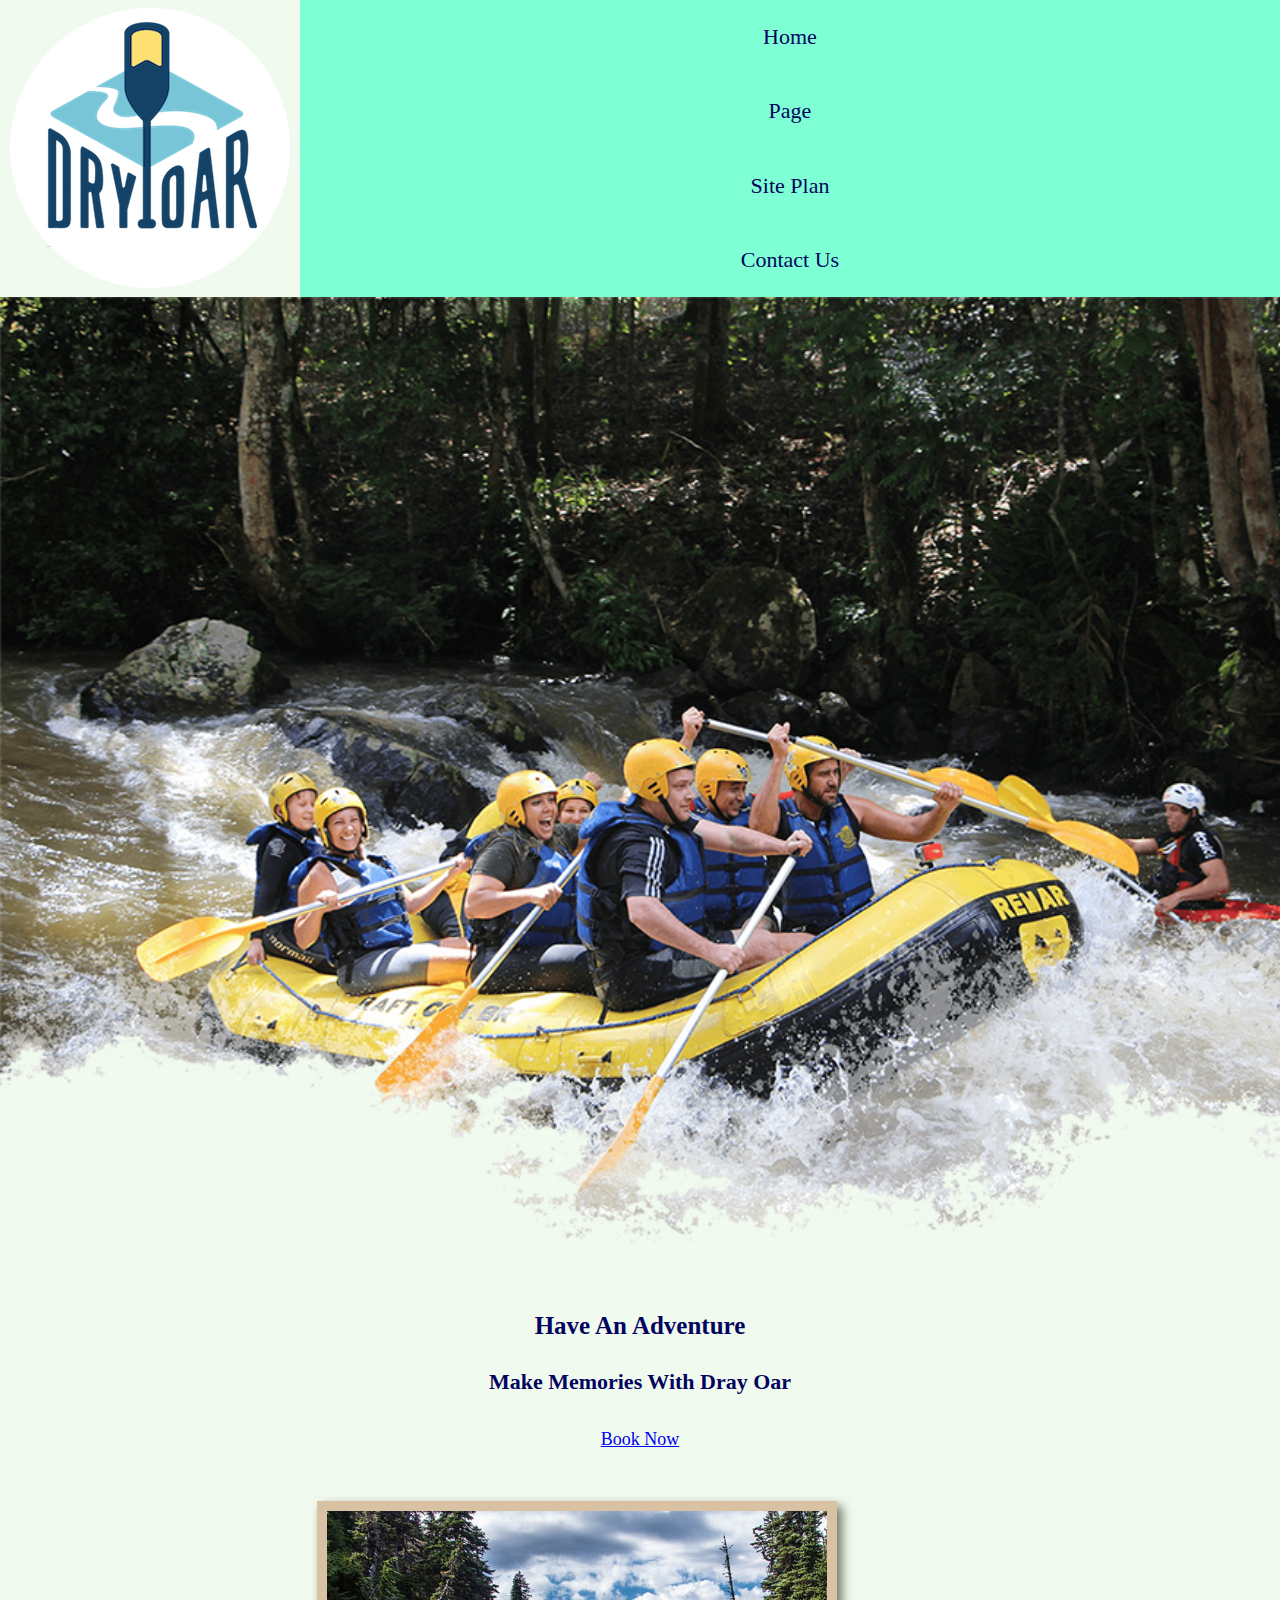
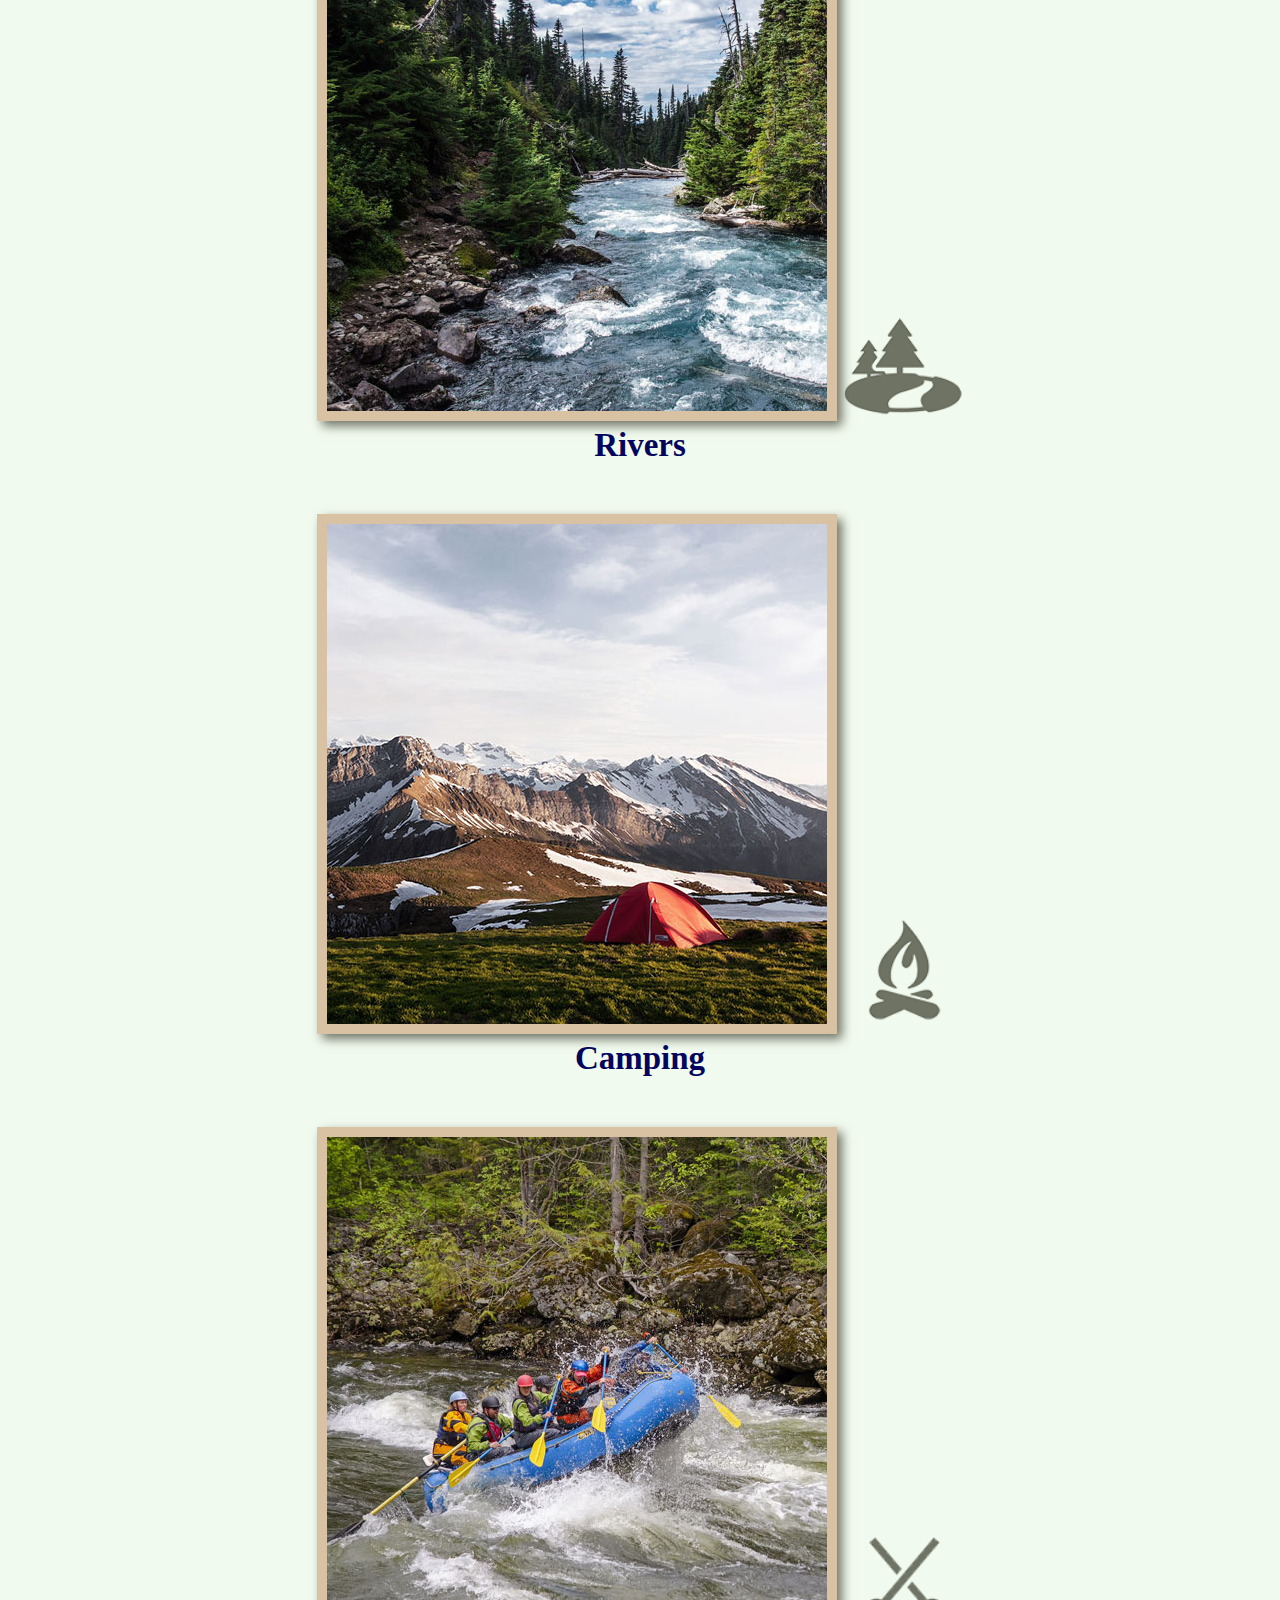
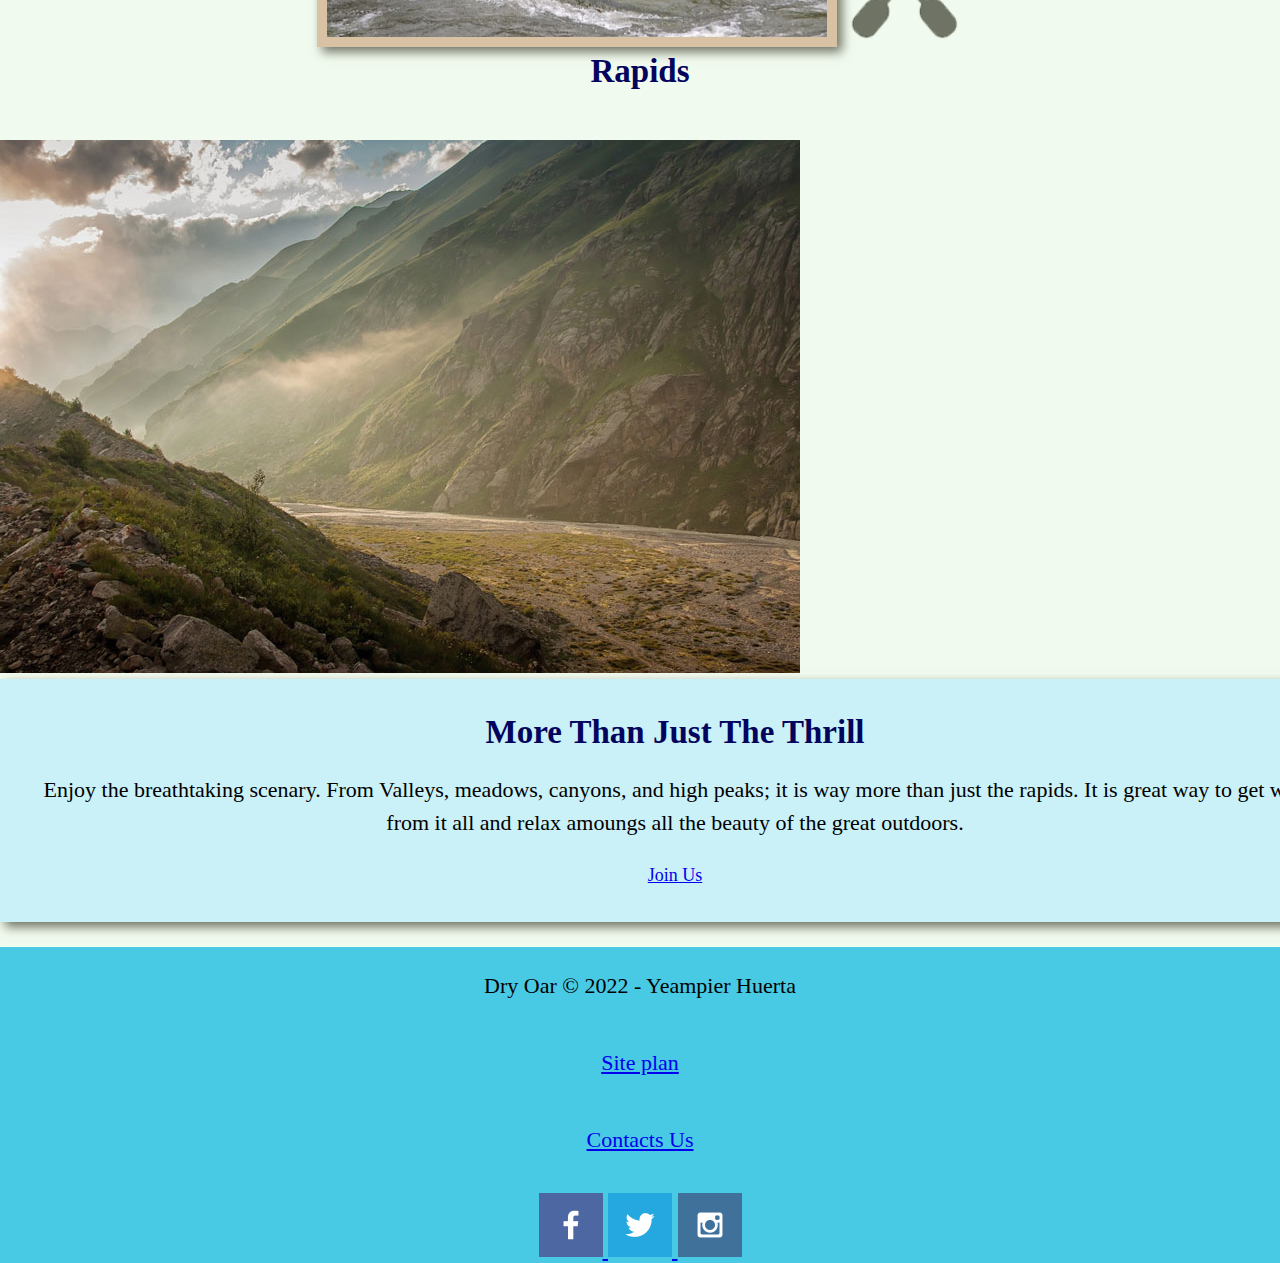
<file: index.html>
<!DOCTYPE html>
<html lang="en">    
<head>
    <meta charset="UTF-8">
    <meta http-equiv="X-UA-Compatible" content="IE=edge">
    <meta name="viewport" content="width=device-width, initial-scale=1.0">
    <title>Whitewater Rafting Vacations | Dry Oar boating | Home</title>
    <link type="text/css" rel="stylesheet" href="styles/styles.css" />
</head>

<body>
    <div class="content">
        <header>        
            <a id="logo_link" href="index.html">
            <img class="logo" src="images/logoprueba.png" alt="Dry Oar Logo">
        </a>
        <nav>
            <a href="index.html">Home</a>
            <a href="home.html">Page </a>
            <a href="site-plan-rafting.html">Site Plan</a>
            <a href="contactus.html">Contact Us</a>
        </nav>
</header>
<div id="hero">
    <div class="hero-box">
        <img id="hero-img" src="images/hero.png" alt="People enjoying white water rafting">
    </div>
    <section class="hero-msg">
        <h1 class="home-title"> Have An Adventure</h1>
        <h4>Make Memories With Dray Oar </h4>
        <div class='button-box'>
            <a class='book' href="rates.html">Book Now</a>
        </div>
    </section>
</div>  
<main class="home-grid">
    <section class="rivers-card">
        <img class="card-img" src="images/rivers.jpg" alt="river in forest">
        <img class="icon" src="images/river_icon.png" alt="river icon">
        <h2>Rivers</h2>
    </section>
    <section class="camping-card">
        <img class="card-img" src="images/camping.jpg" alt="tent in mountains">
        <img class="icon" src="images/fire_icon.png" alt="fire icon">
        <h2>Camping</h2>
    </section>
    <section class="rapids-card">
        <img class="card-img" src="images/rapids.jpg"  alt="rafting boat">
        <img class="icon" src="images/oars.png" alt="oars icon">    
        <h2>Rapids</h2>
    </section>
    <div id="background"></div>
    <img class="mountaing" src="images/mountains.jpg" alt="Misty mountaing">
    <section class="msg">
        <h2>More Than Just The Thrill</h2>
        <p>Enjoy the breathtaking scenary. From Valleys, meadows, canyons, and high peaks; it is way more than just the rapids. It is great way to get way from it all and relax amoungs all the beauty of the great outdoors.</p>
        <a class='join' href="river.html">Join Us</a>
    </section>
</main>
<footer>
    <p>Dry Oar &copy; 2022 - Yeampier Huerta </p>
    <p><a href="site-plan-rafting.html"> Site plan</a></p>
    <p><a href="contactus.html">Contacts Us</a></p>
    <div class="social">
        <a href="https://facebook.com" target="_blank">
            <img src="images/facebook.png" alt="fb icon">
        </a>
        <a href="https://twitter.com" target="_blank">
            <img src="images/twitter.png" alt="twitter icon">
        </a>
        <a href="https://instagram.com" target="_blank">
            <img src="images/instagram.png" alt="instagram icon">
        </a>
    </div>
</footer>
    </div>
</body>
</html>
</file>
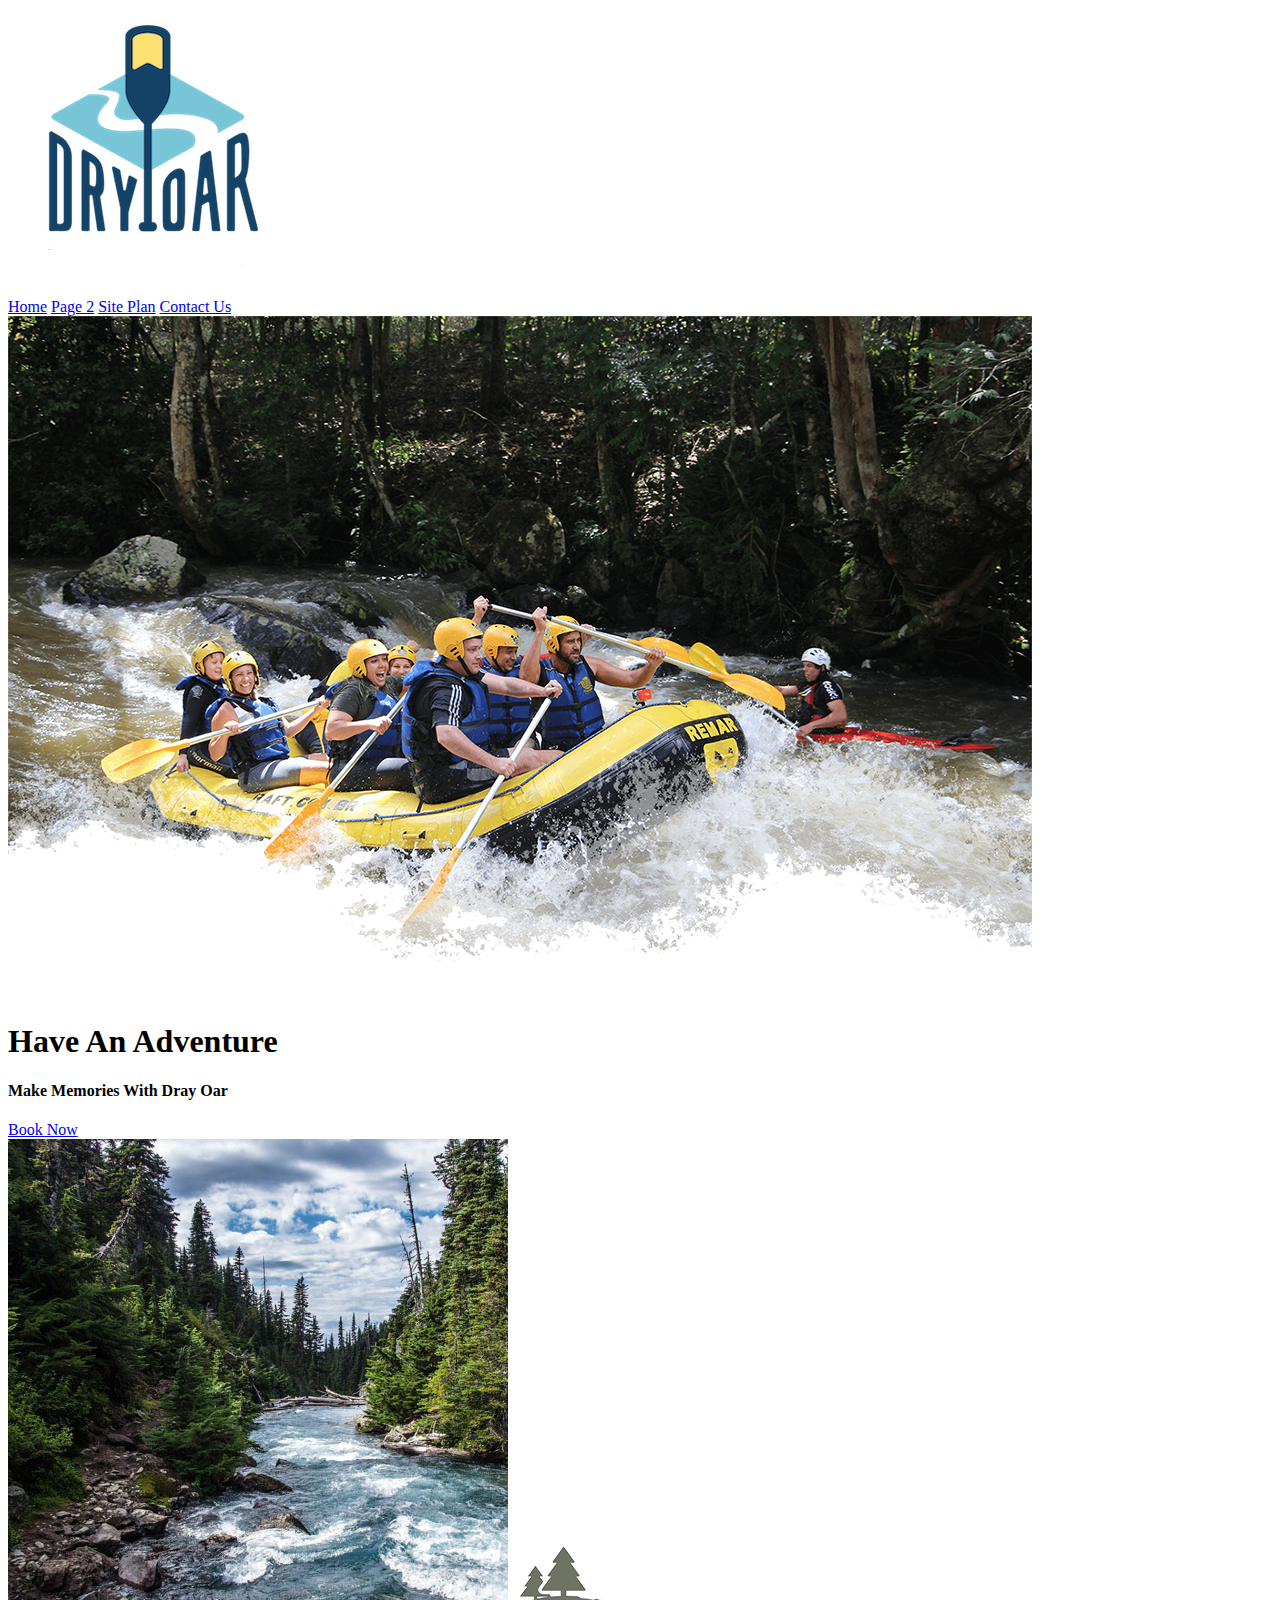
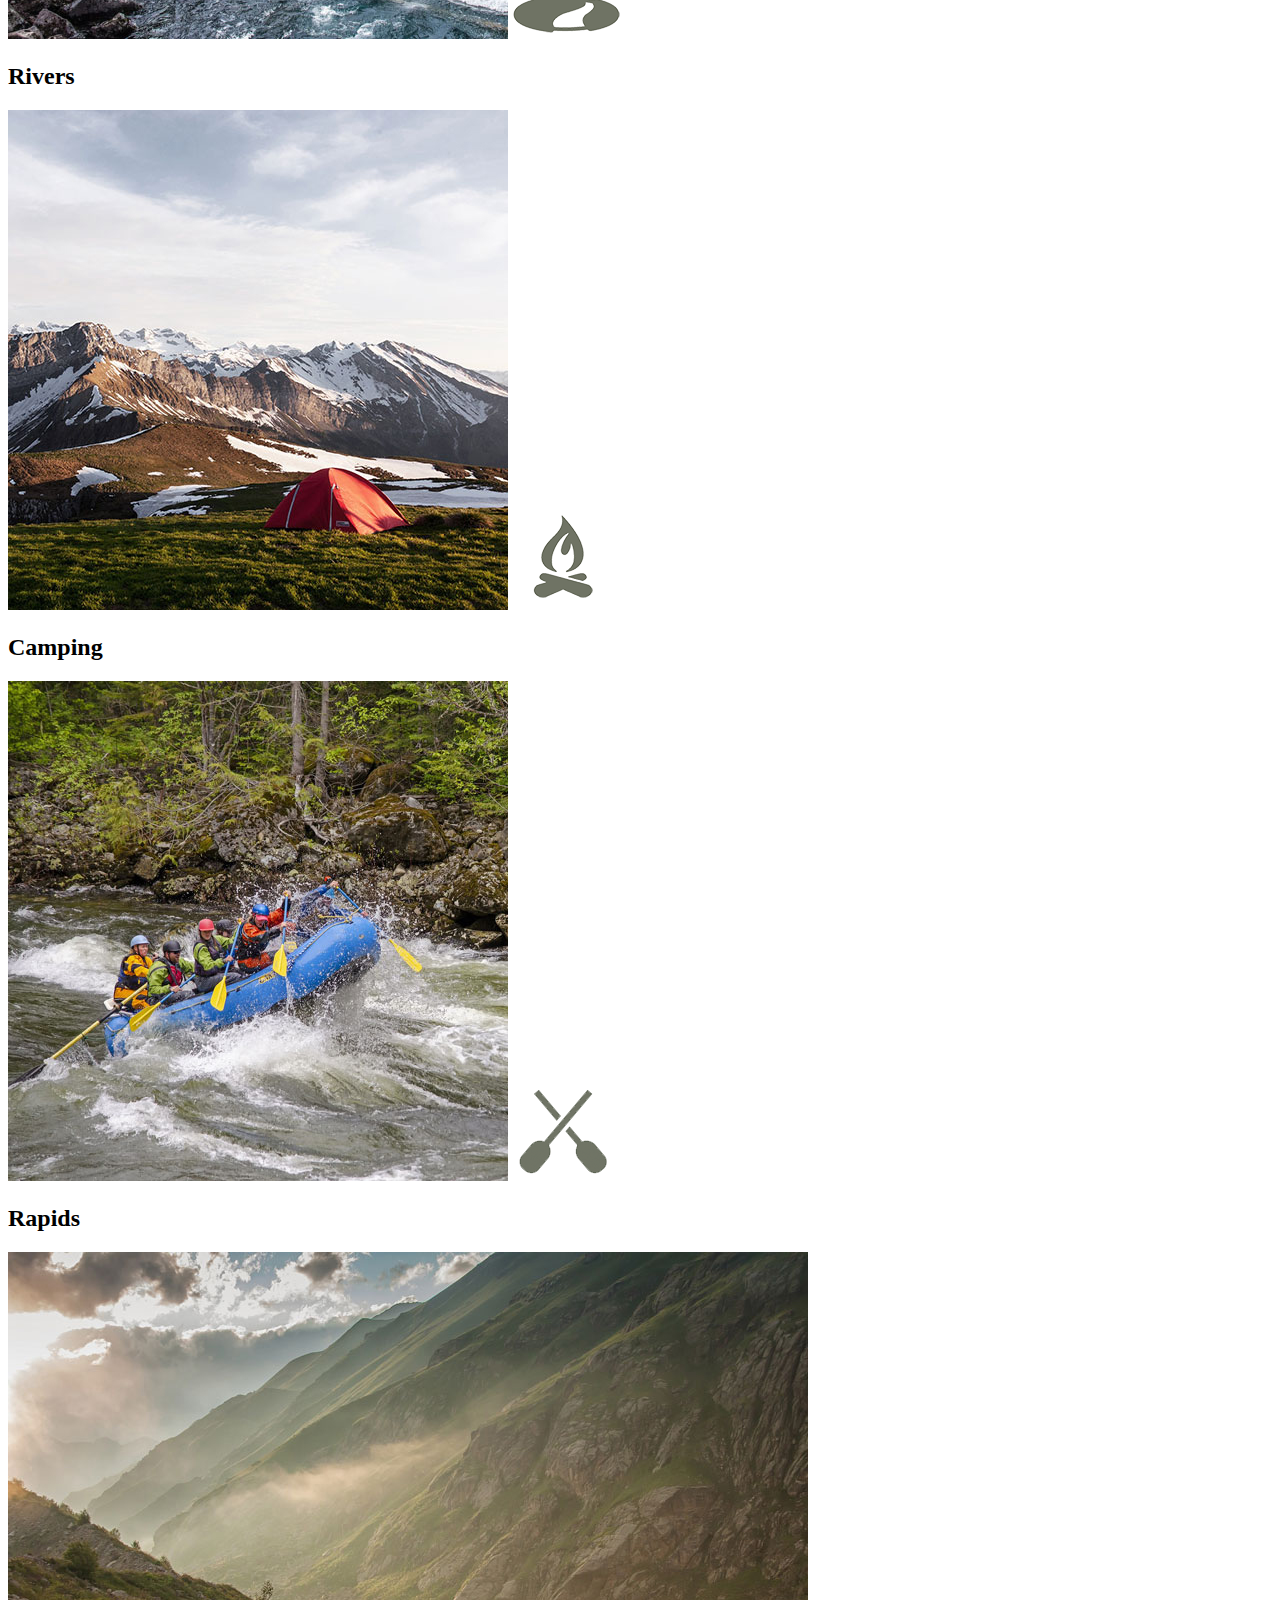
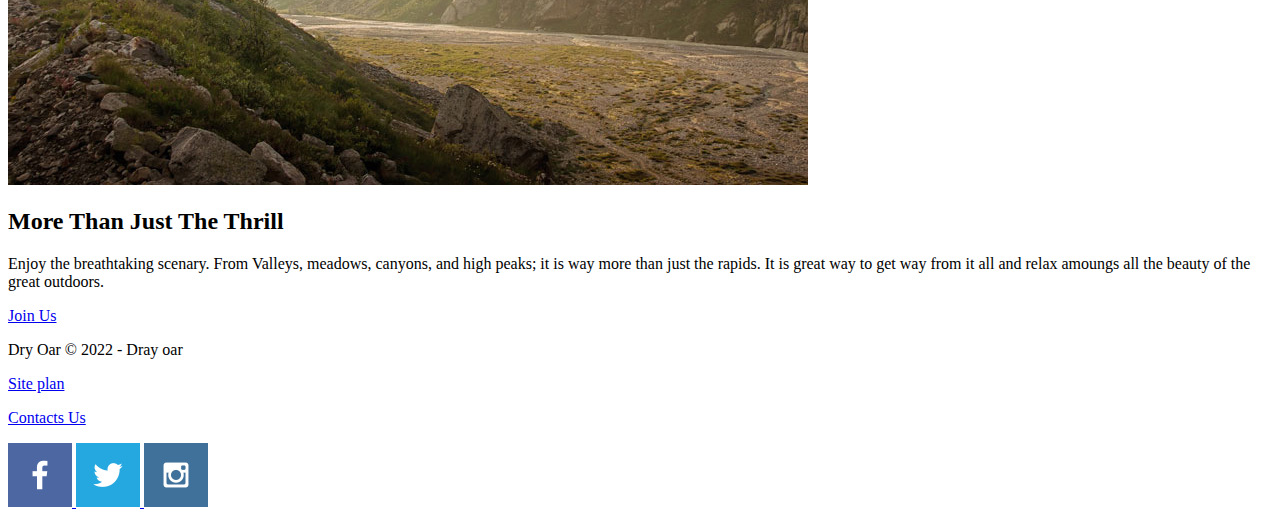
<file: home.html>
<!DOCTYPE html>
<html lang="en">
<head>
    <meta charset="UTF-8">
    <meta http-equiv="X-UA-Compatible" content="IE=edge">
    <meta name="viewport" content="width=device-width, initial-scale=1.0">
    <title>Whitewater Rafting Vacations | Dry Oar boating | Home</title>
</head>
<body>
    <div class="content">
    <header>
        <a id="logo_link" href="index.html">
            <img class="logo" src="images/logoprueba.png" alt="Dry Oar Logo">
        </a>
        <nav>
            <a href="index.html">Home</a>
            <a href="page.html">Page 2</a>
            <a href="site-plan-rafting.html">Site Plan</a>
            <a href="contactus.html">Contact Us</a>
        </nav>
    </header>
    <div id="hero">
        <div id="hero-box">
        <img id="hero-img" src="images/hero.png" alt="People enjoying white water rafting">
    </div>
    <section id="hero-msg">
        <h1 class="home-title"> Have An Adventure</h1>
        <h4>Make Memories With Dray Oar </h4>
        <div class='button-box'>
            <a class='book' href="rates.html">Book Now</a>
        </div>
    </section>
</div>
<main class="home-grid">
    <section class="rivers-card">
        <img class="card-img" src="images/rivers.jpg" alt="river in forest">
        <img class="icon" src="images/river_icon.png" alt="river icon">
        <h2>Rivers</h2>
    </section>
    <section class="camping-card">
        <img class="card-img" src="images/camping.jpg" alt="tent in mountains">
        <img class="icon" src="images/fire_icon.png" alt="fire icon">
        <h2>Camping</h2>
    </section>
    <section class="rapids-card">
        <img class="card-img" src="images/rapids.jpg" alt="rafting boat">
        <img class="icon" src="images/oars.png" alt="oars icon">    
        <h2>Rapids</h2>
    </section>
    <img class="mountaing" src="images/mountains.jpg" alt="Misty mountaing">
    <section class="msg">
        <h2>More Than Just The Thrill</h2>
        <p>Enjoy the breathtaking scenary. From Valleys, meadows, canyons, and high peaks; it is way more than just the rapids. It is great way to get way from it all and relax amoungs all the beauty of the great outdoors.</p>
        <a class='join' href="river.html">Join Us</a>
    </section>
</main>
<footer>
    <p>Dry Oar &copy; 2022 - Dray oar </p>
    <p><a href="site-plan-rafting.html"> Site plan</a></p>
    <p><a href="contactus.html">Contacts Us</a></p>
    <div class="social">
        <a href="https://facebook.com">
            <img src="images/facebook.png" alt="fb icon">
        </a>
        <a href="https://twitter.com">
            <img src="images/twitter.png" alt="twitter icon">
        </a>
        <a href="https://instagram.com">
            <img src="images/instagram.png" alt="instagram icon">
        </a>
    </div>
</footer>
</body>
</html>
</file>
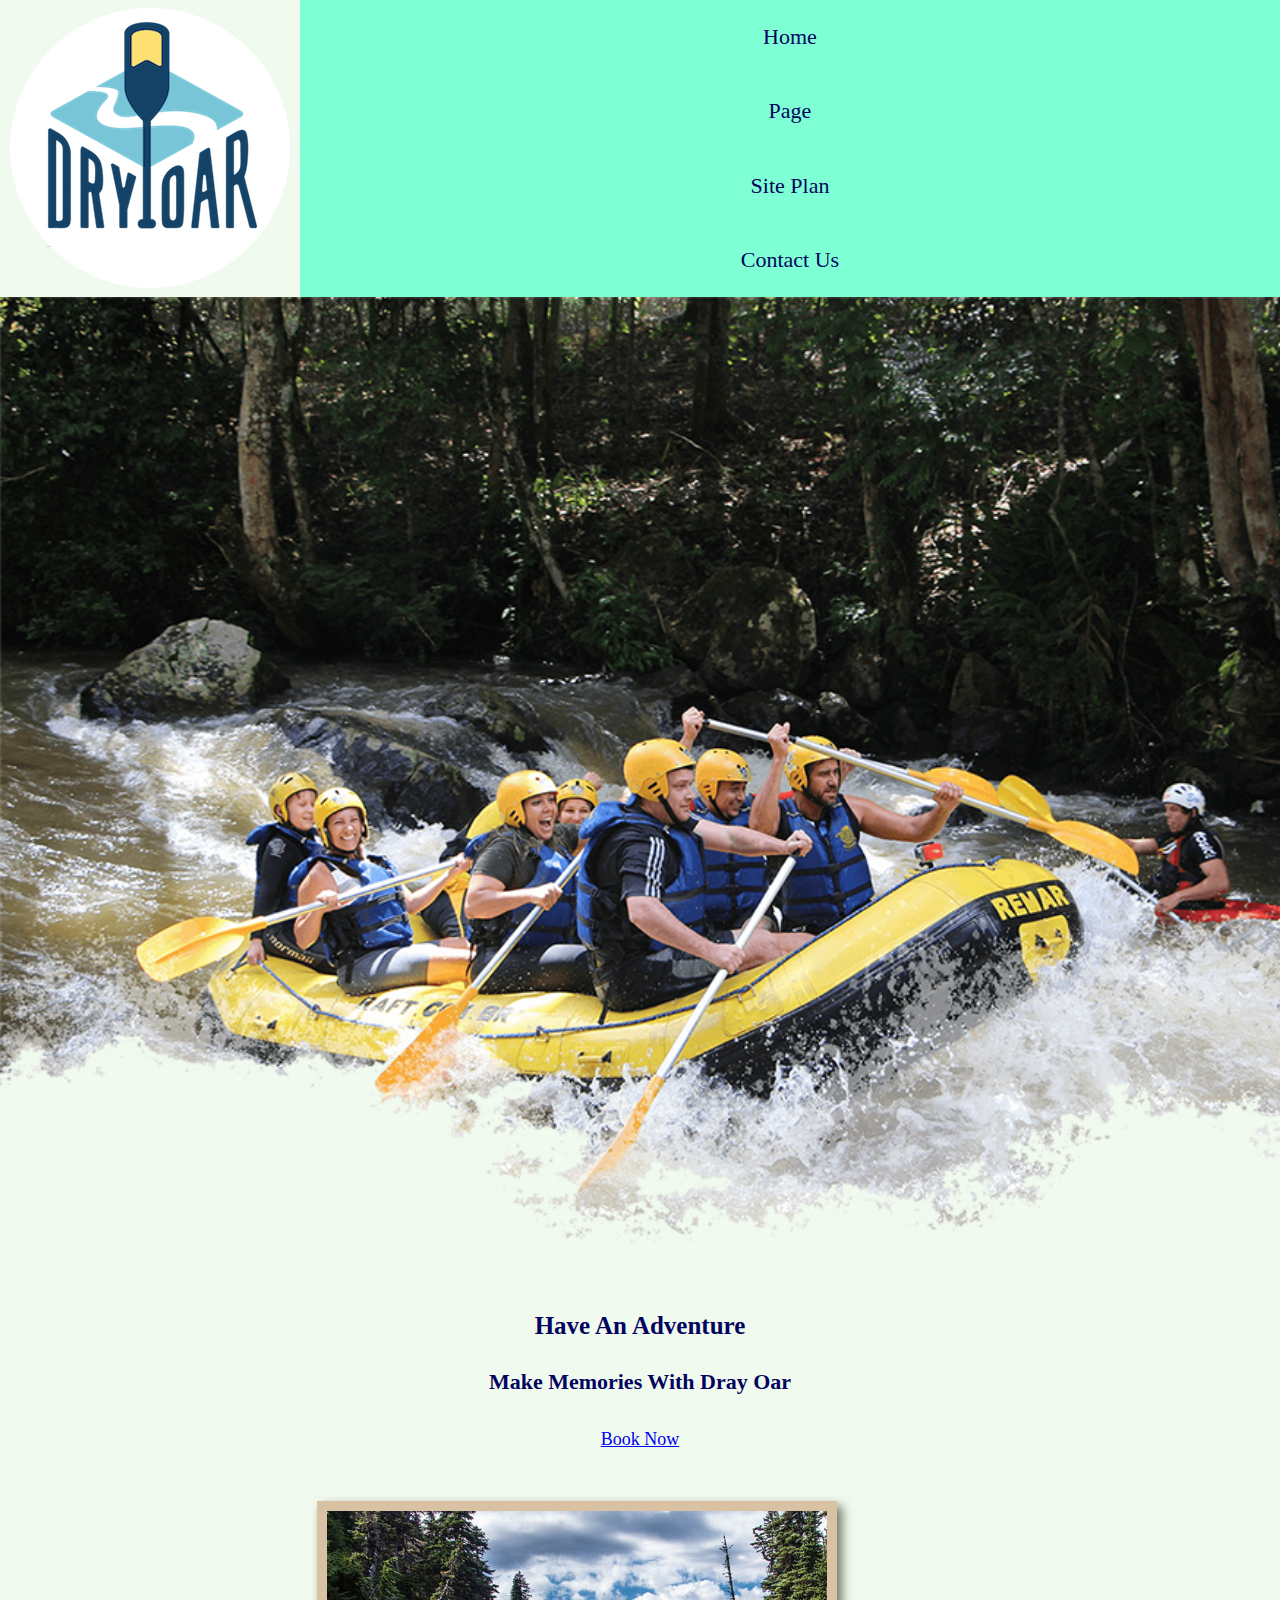
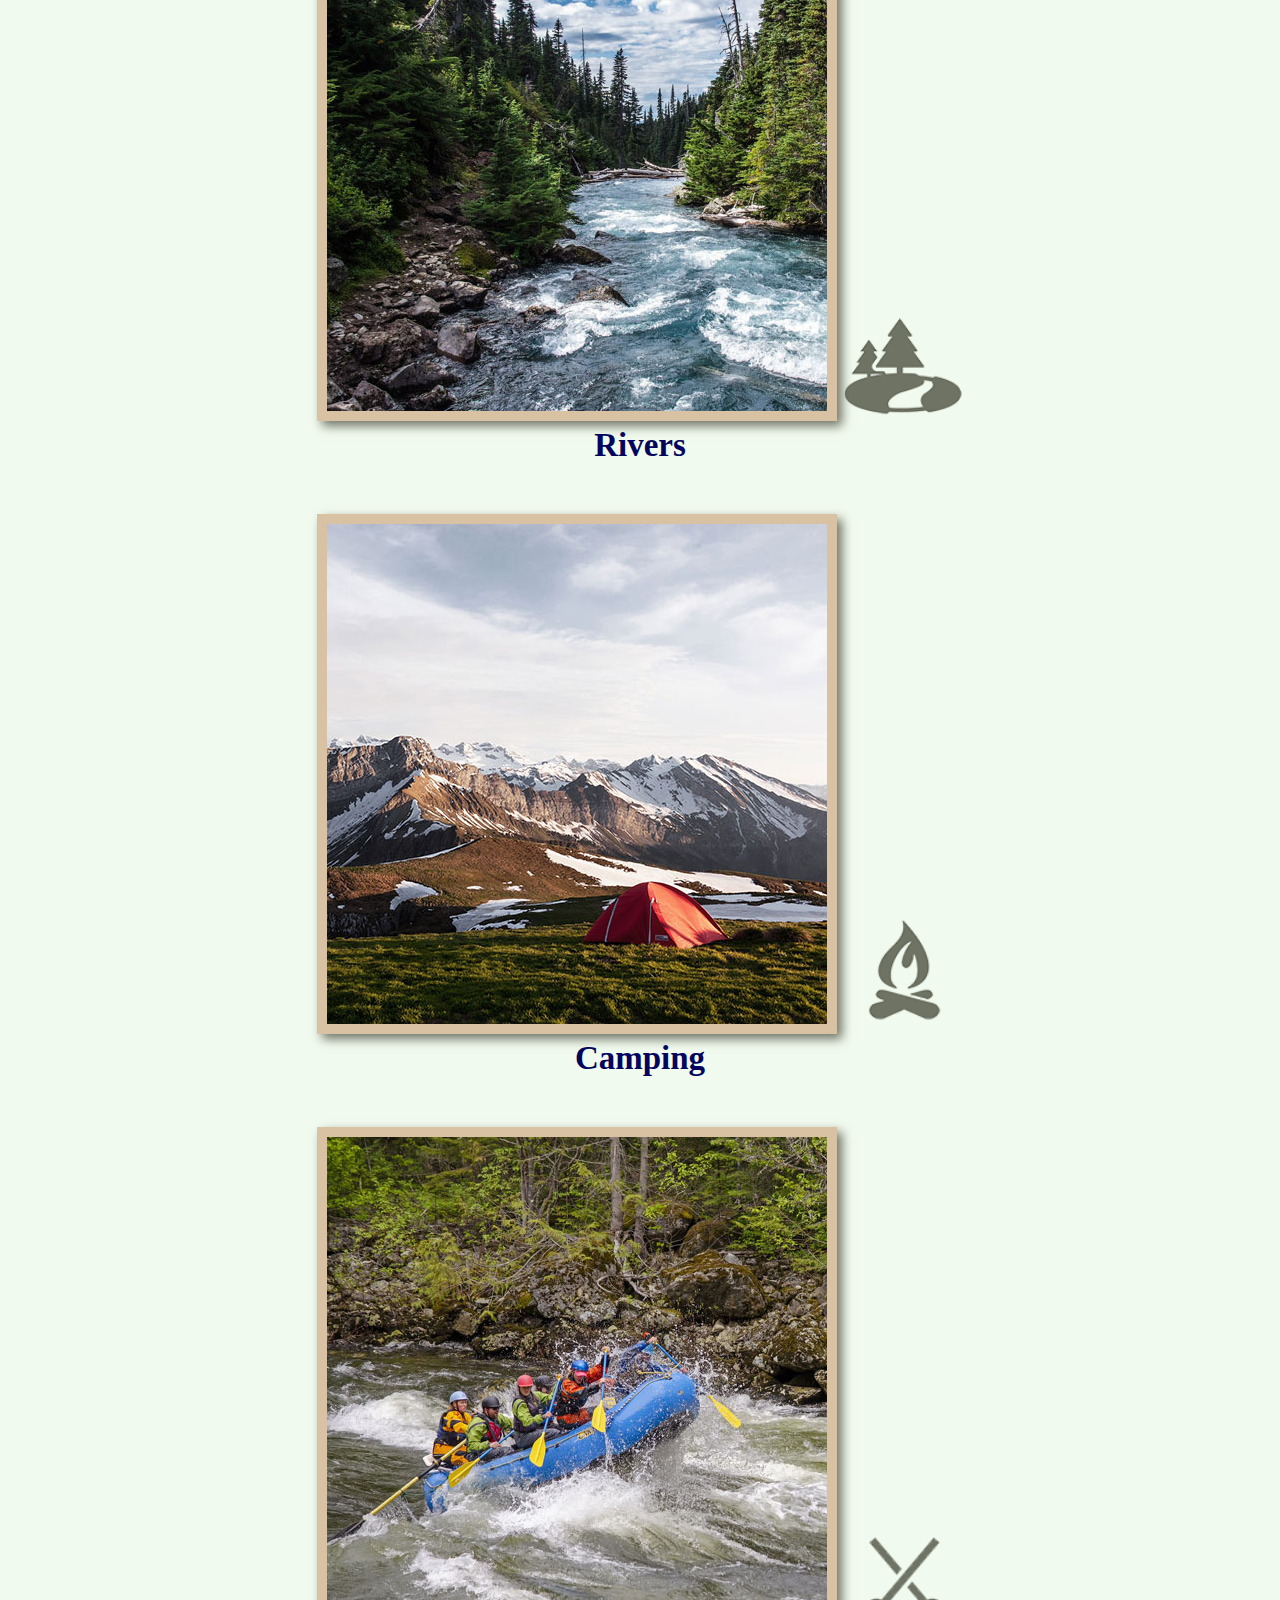
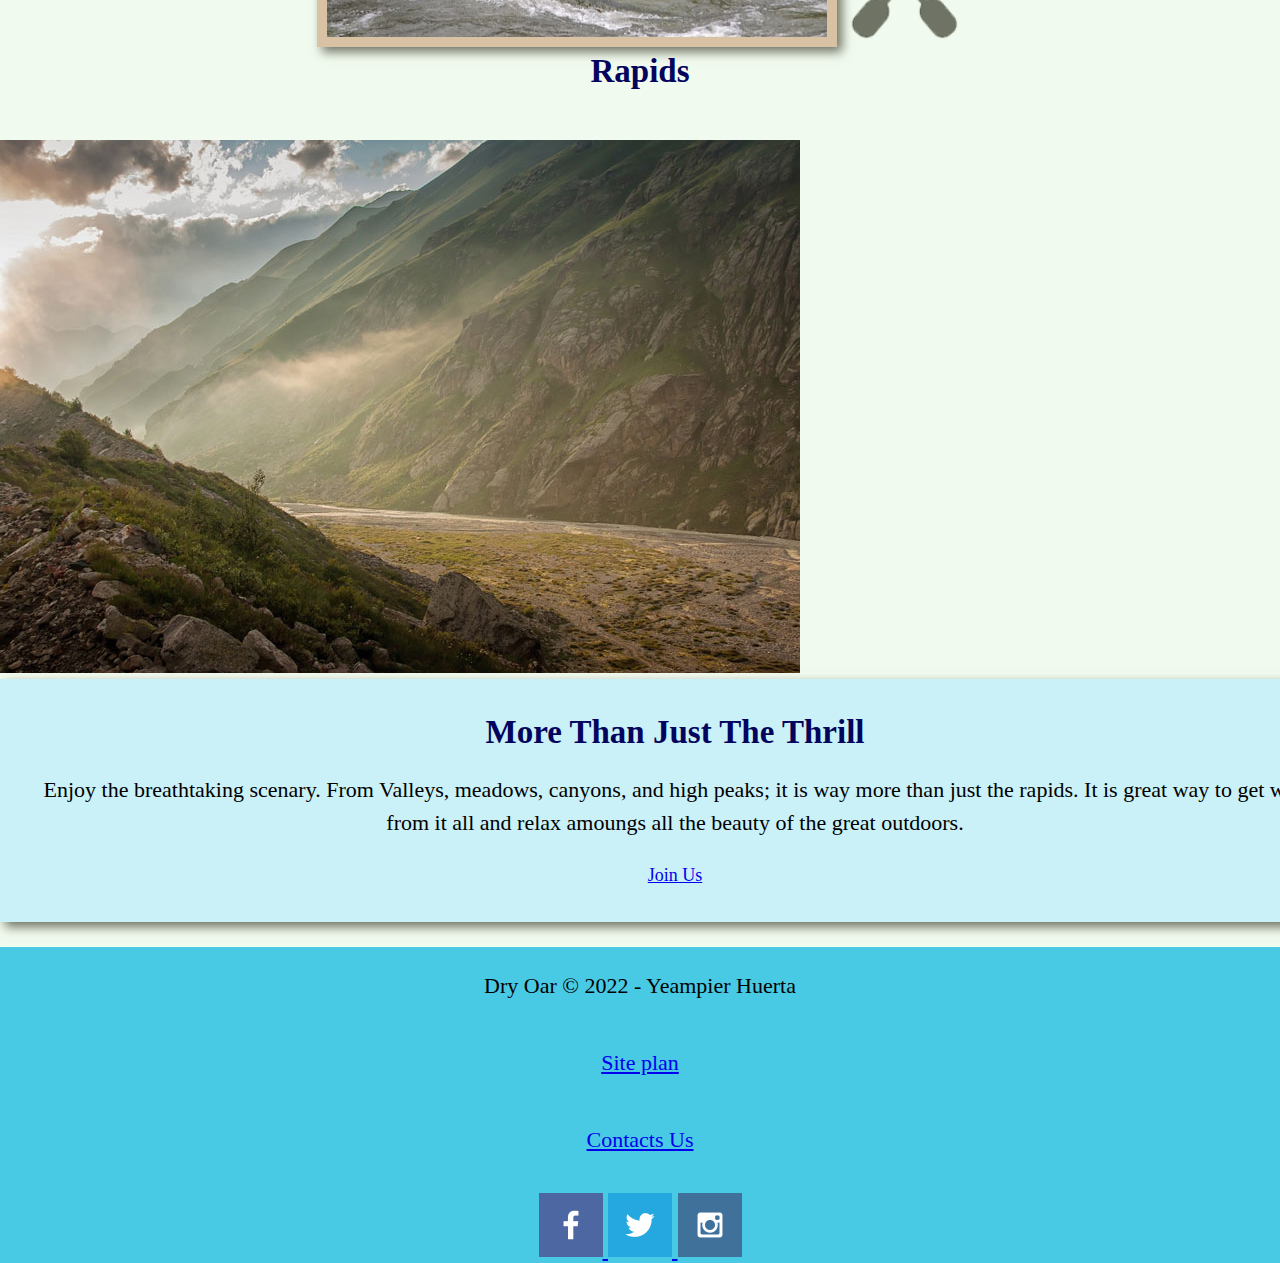
<file: page.html>
<!DOCTYPE html>
<html lang="en">    
<head>
    <meta charset="UTF-8">
    <meta http-equiv="X-UA-Compatible" content="IE=edge">
    <meta name="viewport" content="width=device-width, initial-scale=1.0">
    <title>Whitewater Rafting Vacations | Dry Oar boating | Home</title>
    <link type="text/css" rel="stylesheet" href="styles/styles.css" />
</head>

<body>
    <div class="content">
        <header>        
            <a id="logo_link" href="index.html">
            <img class="logo" src="images/logoprueba.png" alt="Dry Oar Logo">
        </a>
        <nav>
            <a href="index.html">Home</a>
            <a href="page.html">Page </a>
            <a href="site-plan-rafting.html">Site Plan</a>
            <a href="contactus.html">Contact Us</a>
        </nav>
</header>
<div id="hero">
    <div class="hero-box">
        <img id="hero-img" src="images/hero.png" alt="People enjoying white water rafting">
    </div>
    <section class="hero-msg">
        <h1 class="home-title"> Have An Adventure</h1>
        <h4>Make Memories With Dray Oar </h4>
        <div class='button-box'>
            <a class='book' href="rates.html">Book Now</a>
        </div>
    </section>
</div>  
<main class="home-grid">
    <section class="rivers-card">
        <img class="card-img" src="images/rivers.jpg" alt="river in forest">
        <img class="icon" src="images/river_icon.png" alt="river icon">
        <h2>Rivers</h2>
    </section>
    <section class="camping-card">
        <img class="card-img" src="images/camping.jpg" alt="tent in mountains">
        <img class="icon" src="images/fire_icon.png" alt="fire icon">
        <h2>Camping</h2>
    </section>
    <section class="rapids-card">
        <img class="card-img" src="images/rapids.jpg"  alt="rafting boat">
        <img class="icon" src="images/oars.png" alt="oars icon">    
        <h2>Rapids</h2>
    </section>
    <div id="background"></div>
    <img class="mountaing" src="images/mountains.jpg" alt="Misty mountaing">
    <section class="msg">
        <h2>More Than Just The Thrill</h2>
        <p>Enjoy the breathtaking scenary. From Valleys, meadows, canyons, and high peaks; it is way more than just the rapids. It is great way to get way from it all and relax amoungs all the beauty of the great outdoors.</p>
        <a class='join' href="river.html">Join Us</a>
    </section>
</main>
<footer>
    <p>Dry Oar &copy; 2022 - Yeampier Huerta </p>
    <p><a href="site-plan-rafting.html"> Site plan</a></p>
    <p><a href="contactus.html">Contacts Us</a></p>
    <div class="social">
        <a href="https://facebook.com" target="_blank">
            <img src="images/facebook.png" alt="fb icon">
        </a>
        <a href="https://twitter.com" target="_blank">
            <img src="images/twitter.png" alt="twitter icon">
        </a>
        <a href="https://instagram.com" target="_blank">
            <img src="images/instagram.png" alt="instagram icon">
        </a>
    </div>
</footer>
    </div>
</body>
</html>
</file>
<file: styles/styles.css>
@import url('https://fonts.google.com/specimen/Nanum+Gothic');

.content {
    max-width: 1600px;
    margin: 0 auto;
 }

#hero-msg {
    grid-column: 2/3;
    grid-row: 1/2;
    margin-top: 0;
    
    
}
.home-title{
    font-size: 25px;
    font-family: 'Times New Roman', Times, serif;
    margin-top: 10px;
    text-align: center;

}
.rivers-card {
    text-align: center;
    margin: 50px auto;
    width: 60%;
}
.camping-card {
    text-align: center;
    margin: 50px auto;
    width: 60%;   
}
.rapids-card  {
    text-align: center;
    margin: 50px auto;
    width: 60%;
}
.msg   {
    text-align: center;
    width: 100%;

}
#logo_link {
    padding-top: 5px;
    justify-self: center;
    align-self: center;
}

#background {
    height: 725px;
    width: 100%;
    display: none;
}
body {
    background-color: #f1faee;
    font-family: Georgia, 'Times New Roman', Times, serif;
    font-size: 22px;
    margin: 0;
    padding: 0;
}
header {
    display: grid;
    grid-template-columns: 300px auto;
}
nav a:hover {
    background-color:blue;
}
.msg {
    background-color:#caf0f8;
    padding: 35px;
    grid-column: 6/10;
    grid-row: 6/7;
    box-shadow: 5px 5px 10px #6f7364;
    display: block;
    margin: 0 auto;
}
footer {
    background-color:#48cae4;
    padding: 25px, 50px;
    margin-top: 25px;
    display: flex;
    justify-content: space-around;
    align-items: center;
    flex-direction: column;
}
.book:hover {
    background-color:#48cae4;
    text-align: center;
    
}

.join:hover {
    background-color:#48cae4;
}
nav a:hover {
    background-color: #48cae4;
    color: #d9c2a3;
    
}    

.icon {
    width: 120px;
    padding-top: 10px;
} 
#hero-img {
    width: 1500px;
    
}
nav a {
    text-align: center;
    color: #03045e;
    text-decoration: none;
    padding: 15px;
    font-size: 1. 1em;
    display: block;
}
h1 {
    color:#03045e;
    font-family: Arial, Helvetica, sans-serif;
    margin: 1em 0em;
} 
h2 {
    color:#03045e;
    margin: 0;
}
h3 { 
    color:#03045e;
    font-family:Georgia, 'Times New Roman', Times, serif;
}
h4{
    color:#03045e; 
    text-align: center;
}
h5 {
    color:#03045e;
} 
h6{
    color:#03045e;
} 
footer p {
    text-size: 1.2em;
}   
 
footer p a:hover {
    text-decoration: underline;
}   
nav {
    background-color: aquamarine;
    display: flex;
    justify-content: space-around;
    flex-direction: column;
} 
.join {
    font-size: 18px;
    padding: 35px;
    margin: 50px;
    border-radius: 5px;
} 

.book {
    font-size: 18px;
    padding: 15px;
    margin-top: 50px;
    border-radius: 5px;
    
}
.social {
    padding-top: 15px;
}
.card-img {
    border: 10px solid #d9c2a3;
    transition: transform .5s;
    box-shadow: 5px 5px 10px #6f7364;
}
main section img {
    box-sizing:
    border-box;
}
p {
    line-height: 1.5;
}

#hero {
    display: block;
    grid-template-columns: 1fr 3fr 1fr;
    margin-top: 0;
    height: auto;
    text-align: center;

    
}

#hero-box {
    grid-column: 1/4;
    grid-row: 1/3;
    z-index: -1;
}

#hero-msg h4 {
    color: white;
    display: none;
}


.mountains {
    width: 80%;
    grid-column: 2/7;
    grid-row: 5/8;
    box-shadow: 5px 5px 10px #6f7364;
    display: block;
    margin: 0 auto;
}
.card-img:hover {
    opacity: .6;
    transform: scale(1.1);
}
.home-grid {
    display: block;
    height: auto;
}
</file>
